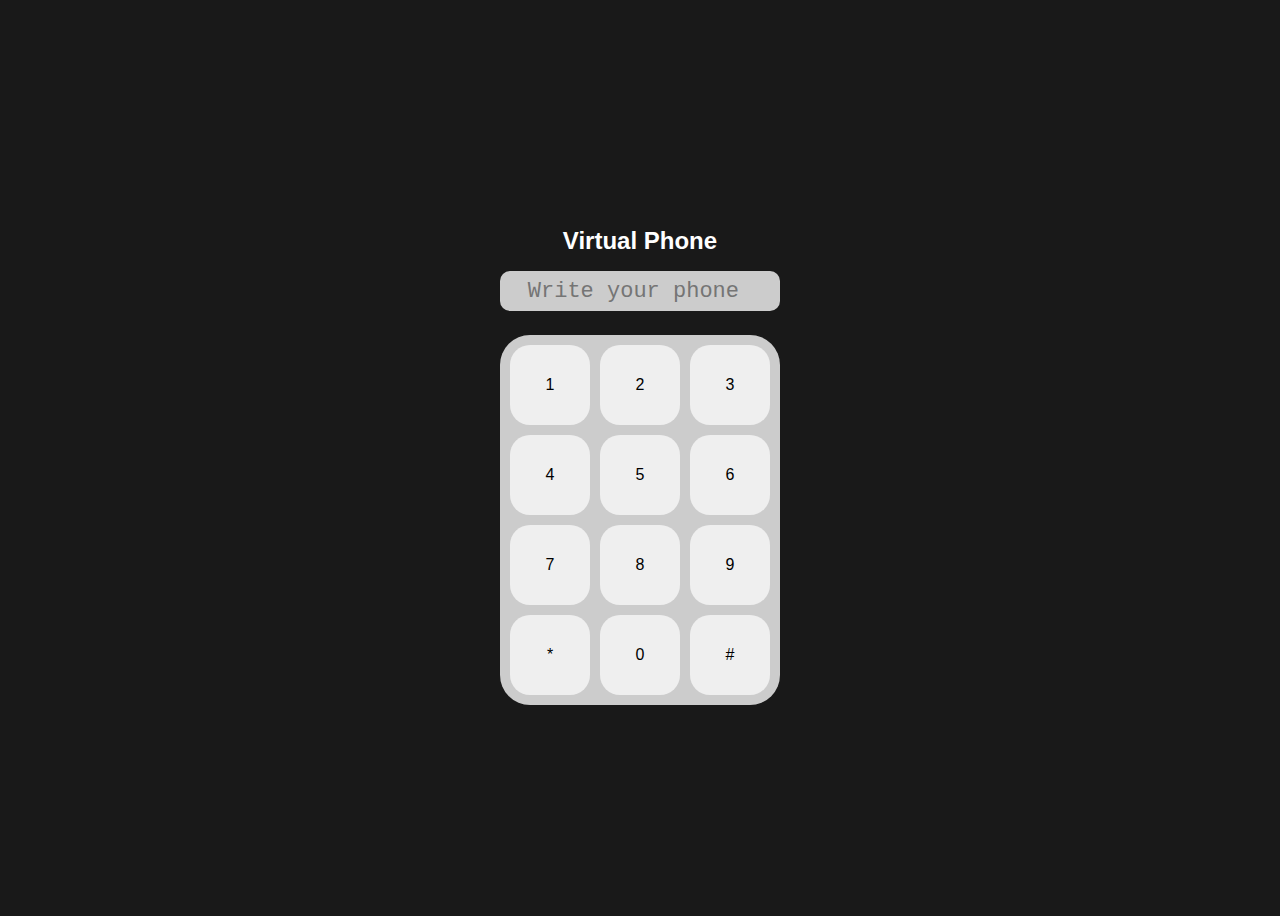
<file: desafio.html>
<!DOCTYPE html>
<html lang="en">
	<head>
		<meta charset="UTF-8" />
		<meta http-equiv="X-UA-Compatible" content="IE=edge" />
		<meta name="viewport" content="width=device-width, initial-scale=1.0" />
		<link rel="stylesheet" href="desafio.css" />
		<title>Virtual Fone</title>
	</head>
	<body>
		<h1>Virtual Phone</h1>
		<input type="tel" placeholder="Write your phone " id="tel" />
		<section class="teclado">
			<input type="button" value="1" role="button" class="keyboard one" />
			<input type="button" value="2" role="button" class="keyboard two" />
			<input type="button" value="3" role="button" class="keyboard three" />
			<input type="button" value="4" role="button" class="keyboard four" />
			<input type="button" value="5" role="button" class="keyboard five" />
			<input type="button" value="6" role="button" class="keyboard six" />
			<input type="button" value="7" role="button" class="keyboard seven" />
			<input type="button" value="8" role="button" class="keyboard eight" />
			<input type="button" value="9" role="button" class="keyboard nine" />
			<input type="button" value="*" role="button" class="keyboard" />
			<input type="button" value="0" role="button" class="keyboard zero" />
			<input type="button" value="#" role="button" class="keyboard" />
		</section>
		<script src="/desafio.js"></script>
	</body>
</html>
</file>
<file: desafio.css>
* {
  box-sizing: border-box;
  /*   margin: 0;
  padding: 0; */
}

body {
  display: flex;
  justify-content: center;
  align-items: center;
  flex-direction: column;

  background-color: #191919;
  min-height: 100vh;
}

input {
  border: none;
  color: inherit;
  font-size: inherit;
  font-weight: inherit;
  font-family: inherit;
}

h1 {
  font-family: 'Montserrat', sans-serif;
  font-size: 24px;
  color: #fff;
}

.teclado {
  display: grid;
  grid-template-columns: repeat(3, 1fr);
  gap: 10px;

  background-color: #cccccc;
  border-radius: 30px;

  padding: 10px;
}

input[type=button] {
  border-radius: 20px;
  cursor: pointer;
  font-family: 'Montserrat', sans-serif;
  height: 80px;
  width: 80px;
}

input[type=tel] {
  background-color: #cccccc;
  border-radius: 10px;
  font-family: monospace;
  font-size: 22px;
  height: 40px;
  margin-bottom: 24px;
  padding: 10px;
  text-align: center;
  width: 280px;
}

.ativa {
  background-color: yellow;
}
</file>
